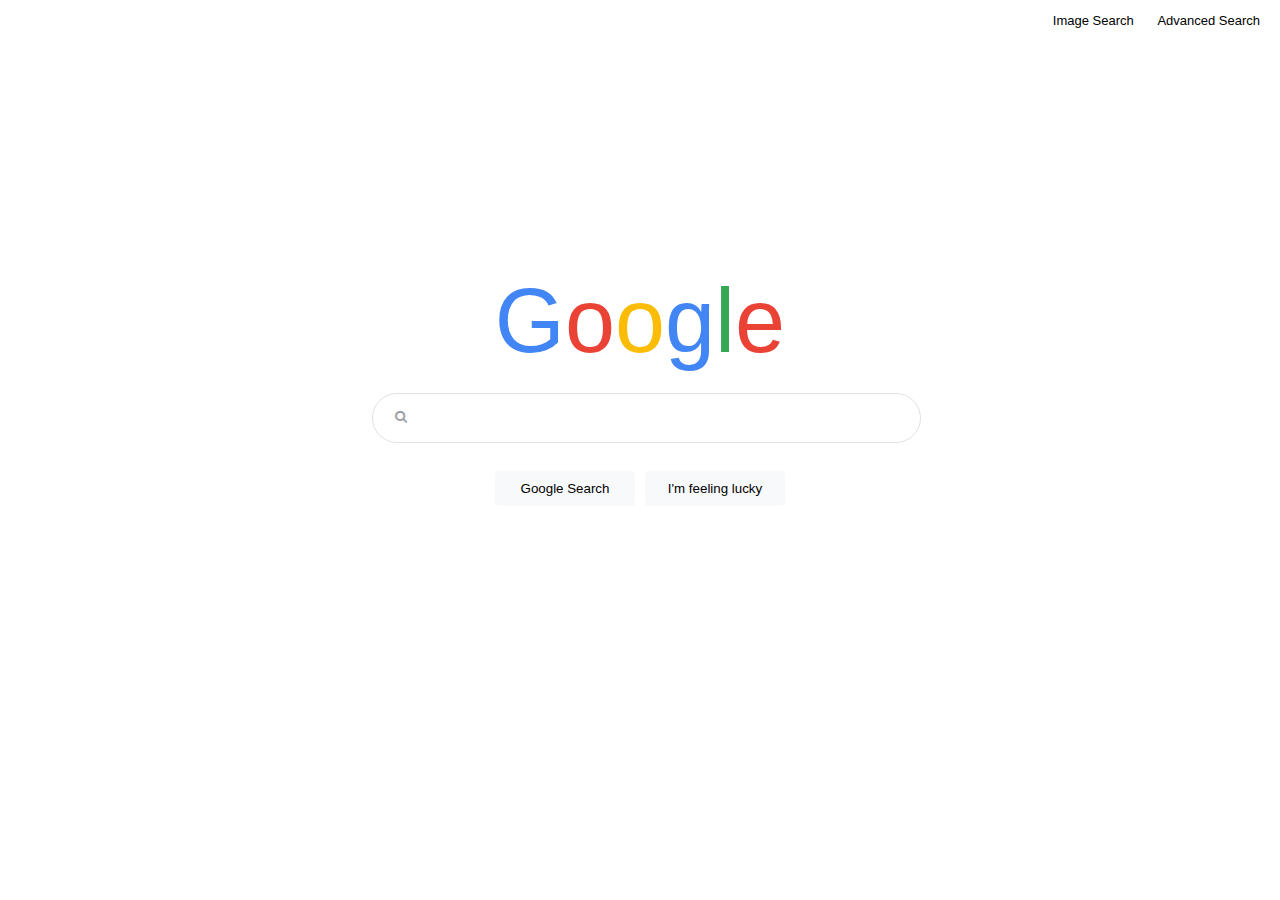
<file: project0/index.html>
<!DOCTYPE html>
<html lang="en">
    <head>
        <title>Search</title>
        <meta name="viewport" content="width=device-width, initial-scale=1.0">
        <link rel="stylesheet" href="styles.css">
        <link rel="stylesheet" href="https://cdnjs.cloudflare.com/ajax/libs/font-awesome/4.7.0/css/font-awesome.min.css">
    </head>
    <body>
        <nav>
            <ul>
                <li><a href="image.html">Image Search</a></li>
                <li><a href="advanced.html">Advanced Search</a></li>
            </ul>
        </nav>

        <div class="container">
            <form id="basic" action="https://www.google.com/search">
                <h1><span class="blue">G</span><span class="red">o</span><span class="yellow">o</span><span class="blue">g</span><span class="green">l</span><span class="red"">e</span></h1>
                <div class="item">
                    <i class="fa fa-search icon"></i>
                    <input class="basic" type="text" name="q">
                </div>
                <div class="item sbt">
                    <input type="submit" value="Google Search">
                    <input type="submit" name="btnI" value="I'm feeling lucky">
                </div>
            </form>
        </div>
    </body>
</html>
</file>
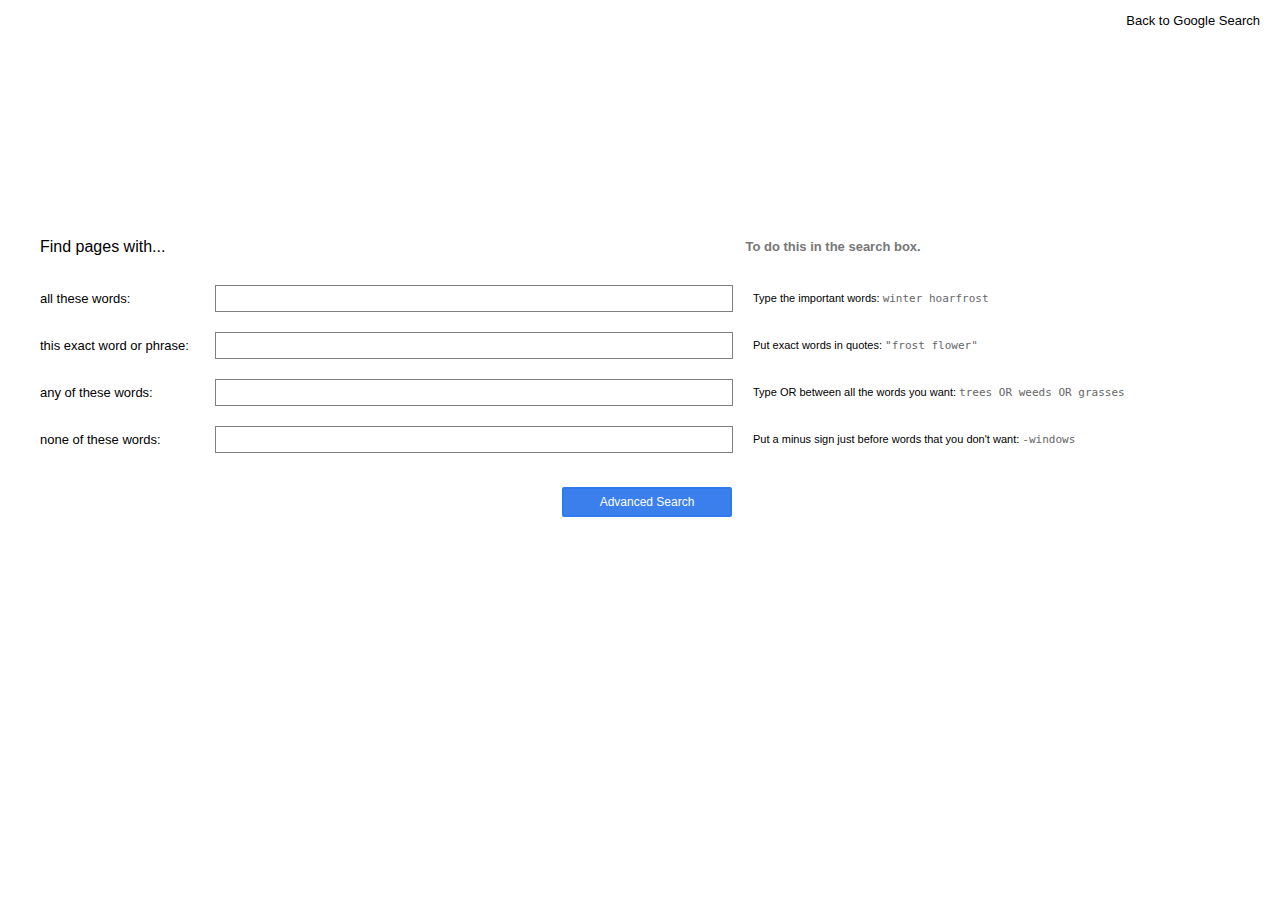
<file: project0/advanced.html>
<!DOCTYPE html>
<html lang="en">
    <head>
        <title>Search</title>
        <meta name="viewport" content="width=device-width, initial-scale=1.0">
        <link rel="stylesheet" href="styles.css">
    </head>
    <body>
        <nav>
            <ul>
                <li><a href="index.html">Back to Google Search</a></li>
            </ul>
        </nav>

        <div class="container advanced">
            <form id="advanced" action="https://www.google.com/search">

                <div class="item">
                    <div class="subitem">
                        <h2>Find pages with...</h2>
                    </div>
                    <div class="subitem" style="min-width: 540px;">
                    </div>
                    <div class="subitem">
                        <span style="color: #777777; font-weight: 600;">To do this in the search box.</span>
                    </div>
                </div>

                <div class="item">
                    <div class="subitem-label">
                        <label>all these words:</label> 
                    </div>
                    <div class="subitem">
                        <input class="advanced" type="text" name="as_q">
                    </div>
                    <div class="subitem">
                        <p>Type the important words: <span>winter hoarfrost</span></p>
                    </div>
                </div>

                <div class="item">
                    <div class="subitem-label">
                        <label for="">this exact word or phrase:</label>
                    </div>
                    <div class="subitem">
                        <input class="advanced" type="text" name="as_epq">
                    </div>
                    <div class="subitem">
                        <p>Put exact words in quotes: <span>"frost flower"</span></p>
                    </div>
                </div>

                <div class="item">
                    <div class="subitem-label">
                        <label for="">any of these words:</label>
                    </div>
                    <div class="subitem">
                        <input class="advanced" type="text" name="as_oq">
                    </div>
                    <div class="subitem">
                        <p>Type OR between all the words you want: <span>trees OR weeds OR grasses</span></p>
                    </div>
                </div>

                <div class="item">
                    <div class="subitem-label">
                        <label for="">none of these words:</label>
                    </div>

                    <div class="subitem">
                        <input class="advanced" type="text" name="as_eq">
                    </div>
                    <div class="subitem">
                        <p>Put a minus sign just before words that you don't want: <span>-windows</span></p>
                    </div>

                </div>

                <div class="item sbt">
                    <input type="submit" value="Advanced Search">
                </div>

            </form>
        </div>
    </body>
</html>
</file>
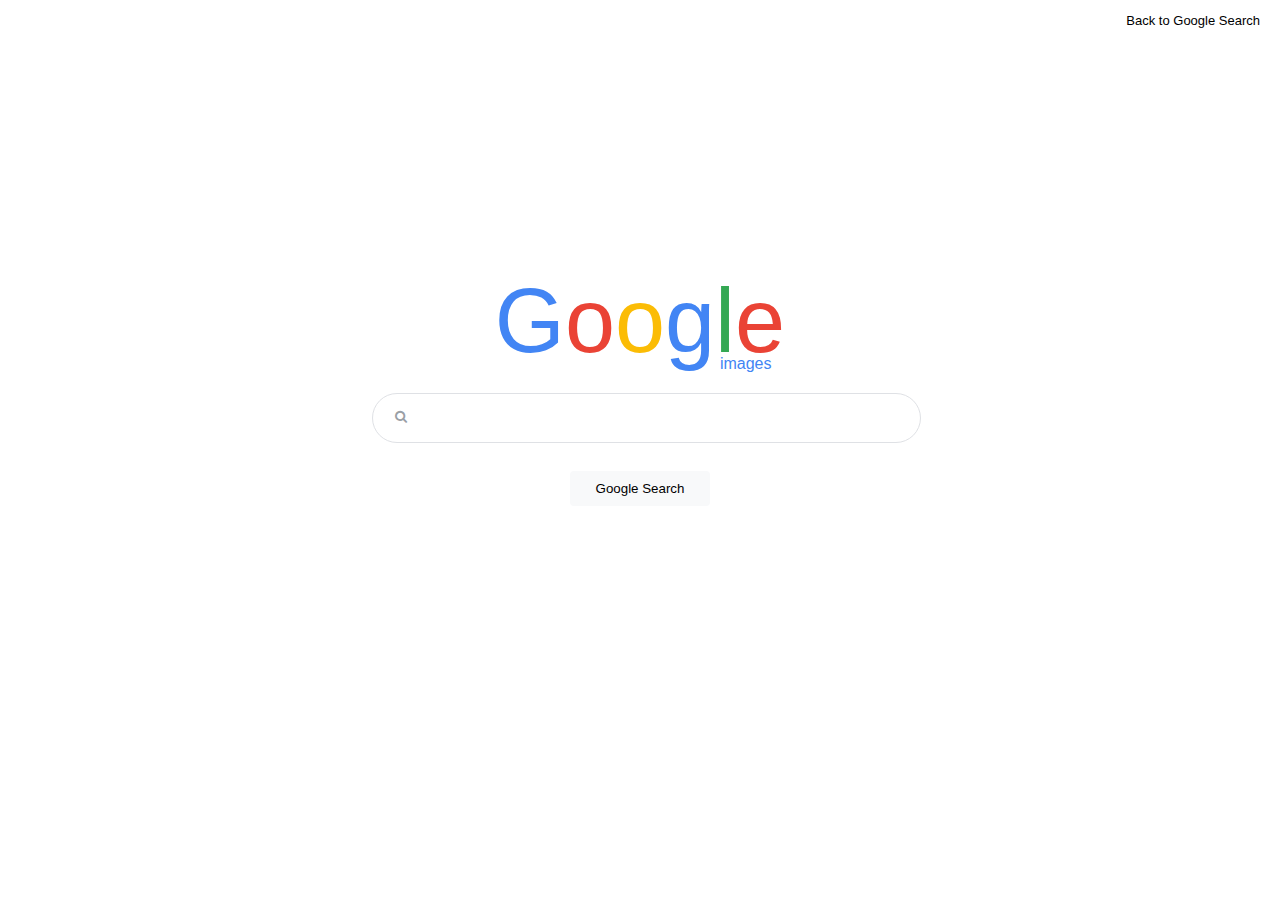
<file: project0/image.html>
<!DOCTYPE html>
<html lang="en">
    <head>
        <title>Search</title>
        <meta name="viewport" content="width=device-width, initial-scale=1.0">
        <link rel="stylesheet" href="styles.css">
        <link rel="stylesheet" href="https://cdnjs.cloudflare.com/ajax/libs/font-awesome/4.7.0/css/font-awesome.min.css">
    </head>
    <body>
        <nav>
            <ul>
                <li><a href="index.html">Back to Google Search</a></li>
            </ul>
        </nav>

        <div class="container">
            <form id="basic" action="https://www.google.com/search">
                <div style="position: relative;">
                    <h1><span class="blue">G</span><span class="red">o</span><span class="yellow">o</span><span class="blue">g</span><span class="green">l</span><span class="red"">e</span></h1>
                    <span class="absolute">images</span>
                </div>
                
                <div class="item">
                    <i class="fa fa-search icon"></i>
                    <input class="basic" type="text" name="q">
                    <input name="tbm" value="isch" hidden>
                </div>
                <div class="item sbt">
                    <input type="submit" value="Google Search">
                </div>
            </form>
        </div>
    </body>
</html>
</file>
<file: project0/styles.css>
body {
  margin: 0;
  padding: 0;
  font-family: Arial;
  font-size: 13px;
}

/* Basic and image page styling */
h1 {
  text-align: center;
  font-size: 90px;
  font-weight: 500;
  margin: 20px;
}

h2 {
  font-size: 16px;
  font-weight: 400;
}

.blue, .absolute {
  color: #4285F4;
}

.red {
  color: #EA4335;
}

.yellow {
  color: #FBBC05;
}

.green {
  color: #34A853;
}

.container, nav, .item, .wrapper {
  display: flex;
}

.container {
  justify-content: center;
  align-items: center;
  height: 65vh;
}

.item {
  justify-content: center;
}
.item.sbt {
  padding-top: 18px;
}

nav {
  justify-content: end;
  height: 10vh;
}
nav ul li {
  display: inline;
  padding-right: 20px;
}

a {
  text-decoration: none;
  color: black;
}
a:hover {
  text-decoration: underline;
}

input.basic {
  height: 46px;
  width: 500px;
  border-radius: 50px;
  border: solid 1px #DFE1E5;
  padding-left: 45px;
}
input.basic:hover, input.basic:focus {
  box-shadow: 0px 0px 20px 1px rgba(0, 0, 0, 0.1);
  border: solid 1px #DFE1E5;
  outline: none;
}

#basic input[type=submit] {
  height: 35px;
  width: 140px;
  text-align: center;
  justify-content: center;
  margin: 10px 5px;
  background-color: #F8F9FA;
  border: none;
  border-radius: 4px;
}
#basic input[type=submit]:hover {
  cursor: pointer;
  box-shadow: 0px 0px 1px 1px rgba(0, 0, 0, 0.1);
  border: 1px solid #dadce0;
}

/* Advanced page styling */
.container.advanced {
  justify-content: left;
  margin: 0px 40px 0px 40px;
}

#advanced .item {
  justify-content: left;
  margin-bottom: 12px;
  align-items: center;
  display: flex;
}
#advanced .item.sbt {
  justify-content: right;
  max-width: 692px;
}
#advanced input {
  height: 25px;
  width: 500px;
  border-radius: 0px;
  border: solid 1px grey;
  padding: 0px 8px 0px 8px;
  font-size: 12px;
}
#advanced input:focus {
  outline: none;
  border: solid 1px #3079ED;
  box-shadow: inset black 0px 0px 1px 0px;
}
#advanced input[type=submit] {
  height: 30px;
  width: 170px;
  border-radius: 2px;
  border: solid 2px #3079ED;
  padding: 5px 8px 5px 8px;
  margin-bottom: 12px;
  background-color: #3B7FED;
  color: white;
}
#advanced input[type=submit]:hover {
  background-color: #3079ED;
}

.icon {
  position: relative;
  top: 17px;
  left: 35px;
  color: #9AA0A6;
}

.absolute {
  position: absolute;
  bottom: 0px;
  right: 149px;
  font-size: 16px;
  margin: 0px;
  padding: 0px;
}

.subitem {
  margin-right: 20px;
  display: flex;
}
.subitem p {
  font-size: 11px;
}
.subitem p span {
  font-family: monospace, sans-serif;
  color: #666666;
}

.subitem-label {
  min-width: 175px;
}

/*# sourceMappingURL=styles.css.map */
</file>
